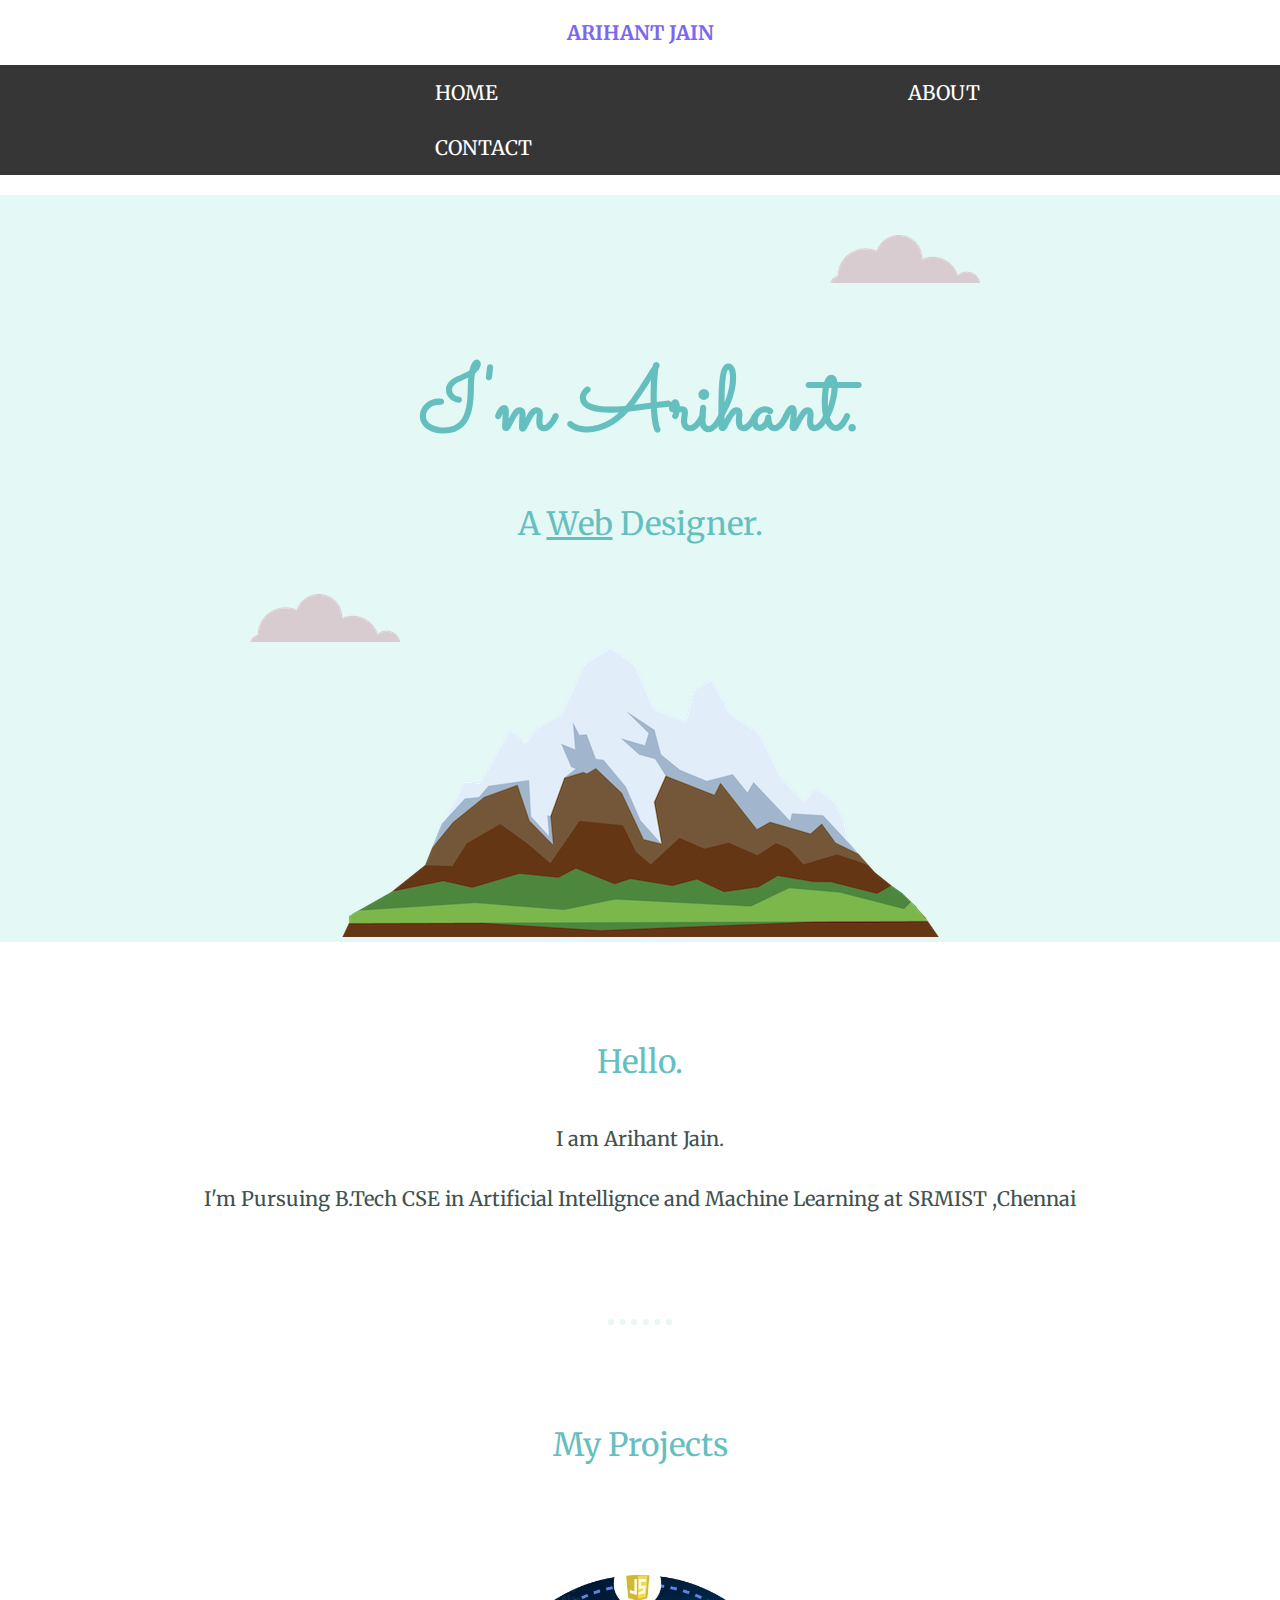
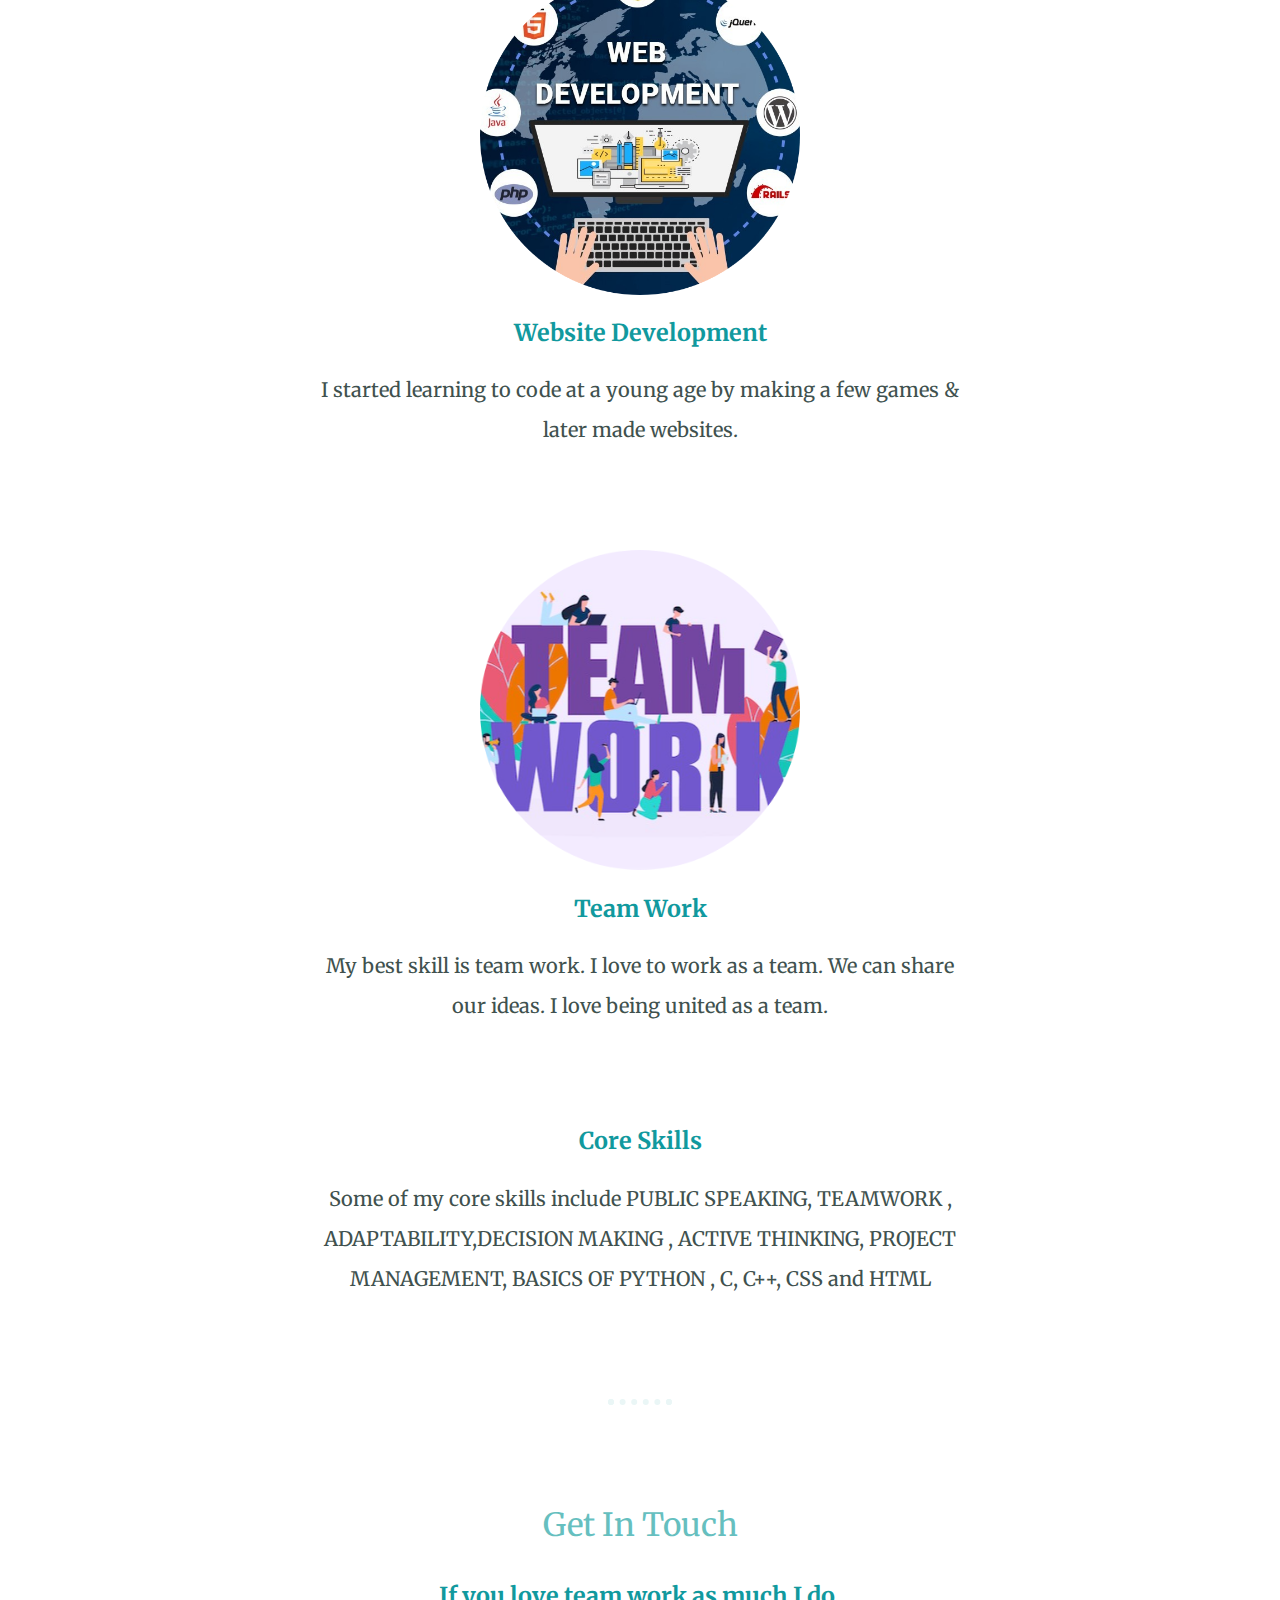
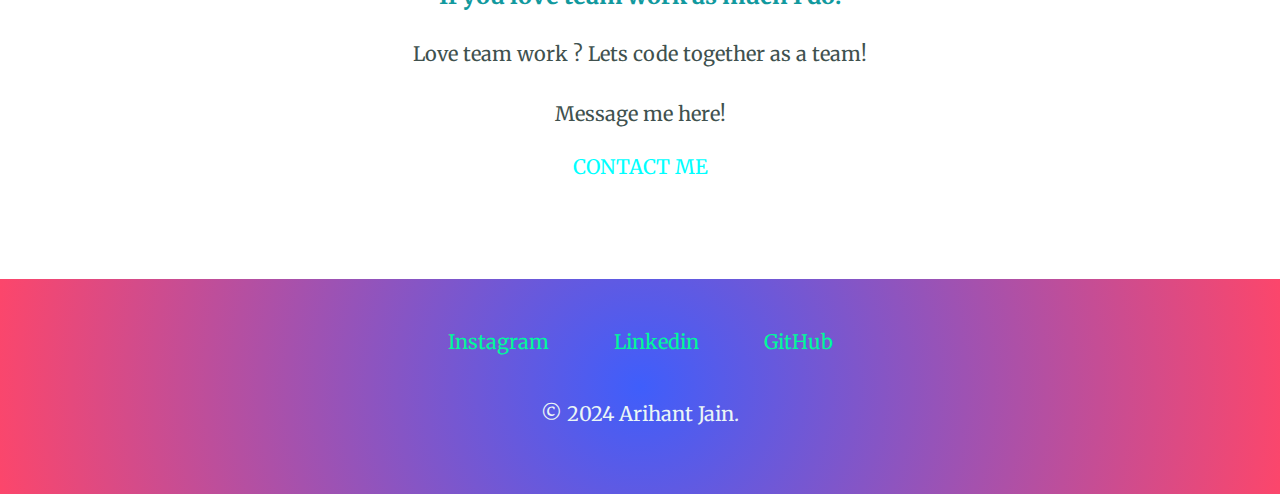
<file: index.html>
<!DOCTYPE html>
<html lang="en" dir="ltr">

<head>
  <meta charset="utf-8">
  <title>My Portfolio</title>
  <link rel="stylesheet" href="styles.css">
  <link rel="icon" href="images/hacker.png">
  <link href="https://fonts.googleapis.com/css2?family=Barlow+Semi+Condensed&family=Merriweather:wght@700&family=Sacramento&display=swap" rel="stylesheet">

</head>

<body>
    <header class="header">
        <div class="logo">
            <strong><a class="head_name" href="index.html">ARIHANT JAIN</a></strong>
        </div>
        <nav  class="navbar">
            <ul>
                <li><a href="index.html">HOME</a></li>
                <li><a href="about.html">ABOUT</a></li>
                <li><a href="mailto:arihantjain140602@gmail.com">CONTACT</a></li>
            </ul>
        </nav>
    </header>

  <div class="top-container">
    <img class="top-cloud" src="images/cloud.png" alt="cloud image">
    <h1>I'm Arihant.</h1>
    <h2>A <span class="Web">Web</span> Designer.</h2>
    <img class="bottom-cloud" src="images/cloud.png" alt="cloud image">
    <img src="images/mountain.png" alt="mountain image">
  </div>

  <div class="middle-container">
    <div class="profile">
      <h2>Hello.</h2>
      <p>I am Arihant Jain.</p>
      <p>I'm Pursuing B.Tech CSE in Artificial Intellignce and Machine Learning at SRMIST ,Chennai</p>
    </div>
    <hr>
    <div class="skills">
      <h2>My Projects</h2>
      <div class="skill-row">
        <img class="code" src="images/web deve.png" alt="web development-img">
        <h3 class="proj">Website Development</h3>
        <p>I started learning to code at a young age by making a few games & later made websites.</p>
      </div>
    </div>

    <div class="skill-row">
      <img class="team" src="images/Team work.png" alt="teamwork-img">
      <h3 class="proj">Team Work</h3>
      <p> My best skill is team work. I love to work as a team. We can share our ideas. I love being united as a team.</p>
    </div>

    <div class="skill-row">
      <h3 class="proj">Core Skills</h3>
      <p> Some of my core skills include PUBLIC SPEAKING, TEAMWORK ,
        ADAPTABILITY,DECISION MAKING ,
        ACTIVE THINKING,
        PROJECT MANAGEMENT,
        BASICS OF PYTHON , C, C++, CSS and HTML</p>
    </div>
    <hr>
    <div class="contact-me">
      <h2>Get In Touch</h2>
      <h3>If you love team work as much I do.</h3>
      <p>Love team work ? Lets code together as a team! </p>
      <p>Message me here!</p>
      <a class="btn" href="mailto:arihantjain140602@gmail.com">CONTACT ME</a>
    </div>
  </div>

  <div class="bottom-container">
    <a class="footer-link" href="https://www.instagram.com/_jain14._/" target="_blank">Instagram</a>
    <a class="footer-link" id="foot" href="https://www.linkedin.com/in/arihant-jain-08806b327/" target="_blank">Linkedin</a>
    <a class="footer-link" id="foot" href="https://github.com/Arihant140206" target="_blank">GitHub</a>
    <p class="copyright">© 2024 Arihant Jain.</p>
</div>
</body>

</html>
</file>
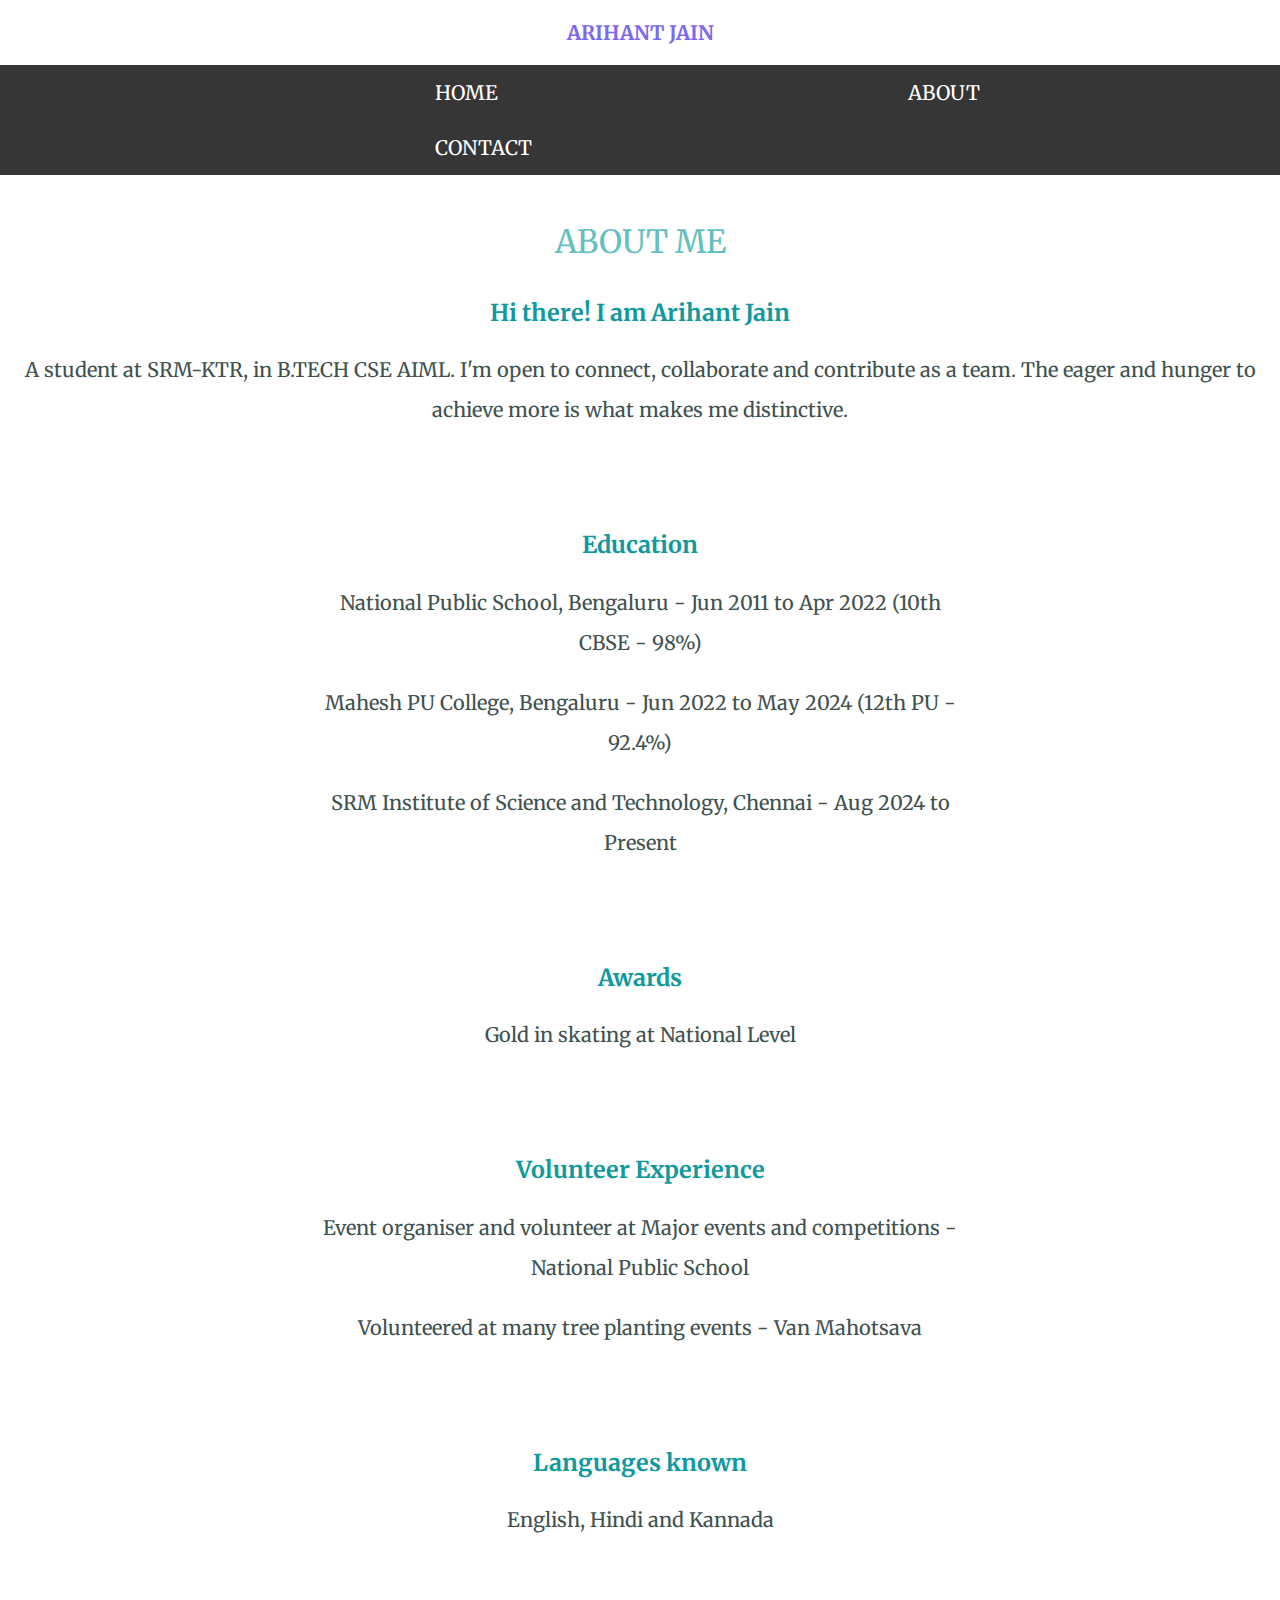
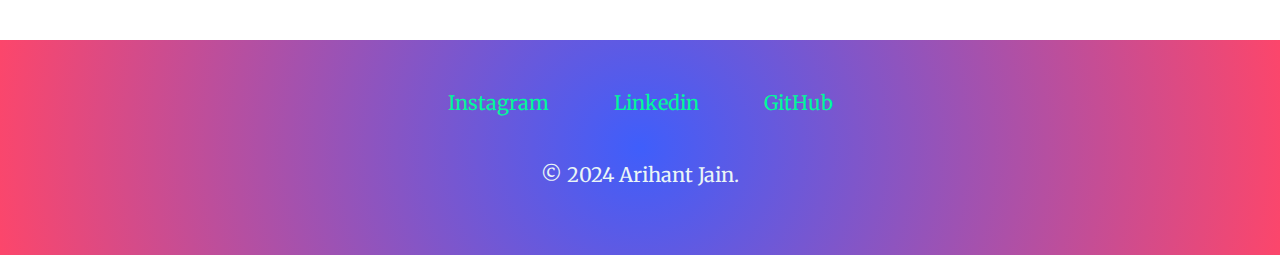
<file: about.html>
<!DOCTYPE html>
<html lang="en">
<head>
    <meta charset="UTF-8">
    <meta name="viewport" content="width=device-width, initial-scale=1.0">
    <title>About Me</title>
    <link rel="stylesheet" href="styles.css">
    <link href="https://fonts.googleapis.com/css2?family=Barlow+Semi+Condensed&family=Merriweather:wght@700&family=Sacramento&display=swap" rel="stylesheet">
</head>
<body>
    <header class="header">
        <div class="logo">
            <strong><a class="head_name" href="index.html">ARIHANT JAIN</a></strong>
        </div>
        <nav  class="navbar">
            <ul>
                <li><a href="index.html">HOME</a></li>
                <li><a href="about.html">ABOUT</a></li>
                <li><a href="mailto:arihantjain140602@gmail.com">CONTACT</a></li>
            </ul>
        </nav>
    </header>

    <div class="contact-me">
        <h2>ABOUT ME</h2>
        <h3>Hi there! I am Arihant Jain</h3>
        <p>A student at SRM-KTR, in B.TECH CSE AIML. I'm open to connect, collaborate and contribute as a team.
            The eager and hunger to achieve more is what makes me distinctive.</p>
    </div>

    <div class="skill-row">
        <h3 class="proj">Education</h3>
        <p>National Public School, Bengaluru - Jun 2011 to Apr 2022 (10th CBSE - 98%)</p>
        <p>Mahesh PU College, Bengaluru - Jun 2022 to May 2024 (12th PU - 92.4%)</p>
        <p>SRM Institute of Science and Technology, Chennai - Aug 2024 to Present</p>
    </div>

    <div class="skill-row">
        <h3 class="proj">Awards</h3>
        <p>Gold in skating at National Level</p>
    </div>

    <div class="skill-row">
        <h3 class="proj">Volunteer Experience</h3>
        <p>Event organiser and volunteer at Major events and competitions - National Public School</p>
        <p>Volunteered at many tree planting events - Van Mahotsava</p>
    </div>

    <div class="skill-row">
        <h3 class="proj">Languages known</h3>
        <p>English, Hindi and Kannada</p>
    </div>

    <div class="bottom-container">
        <a class="footer-link" href="https://www.instagram.com/_jain14._/" target="_blank">Instagram</a>
        <a class="footer-link" id="foot" href="https://www.linkedin.com/in/arihant-jain-08806b327/" target="_blank">Linkedin</a>
        <a class="footer-link" id="foot" href="https://github.com/Arihant140206" target="_blank">GitHub</a>
        <p class="copyright">© 2024 Arihant Jain.</p>
    </div>
</body>
</html>
</file>
<file: styles.css>
body{
    color: #40514E;
    margin: 0;
    text-align: center;
    font-family: 'Merriweather', serif;
    font-size: 20px;
  }
  
  h1{
    font-size: 5.625rem;
    margin: 50px auto 0 auto;
    font-family: 'Sacramento', cursive;
    color: #66BFBF;
  
  }
  
  h2 {
    font-size: 2rem;
    font-family: 'Merriweather', serif;  color: #66BFBF;
    font-weight: normal;
    padding-bottom: 10px;
  }
  
  h3 {
    font-family: 'Merriweather', serif;
    color: #11999E;
  }
  
  a{
    color: #00ffff;
    text-decoration: none;
  }
  
  .btn:hover {
    color: #7b68ee;
  }

  hr{
    border-style: dotted;
    border-color: #EAF6F6;
    border-width: 6px;
    border-bottom: none;
    width: 4%;
    margin: 100px auto;
  }

  header{
    width: 100%;
  }

  .navbar ul{
    list-style-type: none;
    background-color: hsl(0, 0%, 21%);
    width: 100%;
    align-items: center;
    overflow: hidden;
  }

  .navbar a{
    color: #ffffff;
    text-decoration: none;
    padding: 15px;
    margin-left: 380px;
    display: block;
    
  }

  .navbar a:hover{
    color: hsl(0, 26%, 45%);
    background-color: hsl(0, 0%, 10%);
  }

  .navbar li{
    float: left;
    align-items: center;
  }

  nav{
    width: 100%;
    display: flex;
    justify-content: space-between;
    align-items: center;
    flex-wrap: wrap;
  }

  .logo{
    text-align: center;
    margin-top: 20px;
  }

  .head_name{
    color: #7b68ee;
  }
  
  .code{
    width: 50%;
    display: block;
    margin-left: auto;
    margin-right: auto;
  }
  
  .team{
    width: 50%;
    display: block;
    margin-left: auto;
    margin-right: auto;
  }
  
  .copyright {
    color: #EAF6F6;
    padding: 20px 0;
  }

  .proj{
    text-align: center;
  }

  .skill-row > p{
    text-align: center;
  }
  
  p{
    line-height: 2;
  }
  
  .footer-link{
    color: #00fa9a;
    text-decoration: none;
  }
  
  .footer-link:hover {
    color: #EAF6F6;
  }
  
  #foot{
    padding-left: 60px;
  }

  .skill-row{
    width: 50%;
    margin: 100px auto 100px auto;
    text-align: left;
  }
  
  .top-container{
    background-color: #E4F9F5;
    position: relative;
    padding-top: 100px;
  }
  
  .middle-container{
    margin: 100px 0;
  }
  
  .bottom-container{
    background: rgb(63,94,251);
    background: radial-gradient(circle, rgba(63,94,251,1) 0%, rgba(252,70,107,1) 100%);
    padding: 50px 0 20px;
    font-family: 'Merriweather', serif;
  }
  
  .Web{
    text-decoration: underline;
  }
  
  .bottom-cloud{
    position: absolute;
    left: 250px;
    bottom: 300px;
  }
  
  .top-cloud{
  position: absolute;
  right: 300px;
  top: 40px;
  }
</file>
